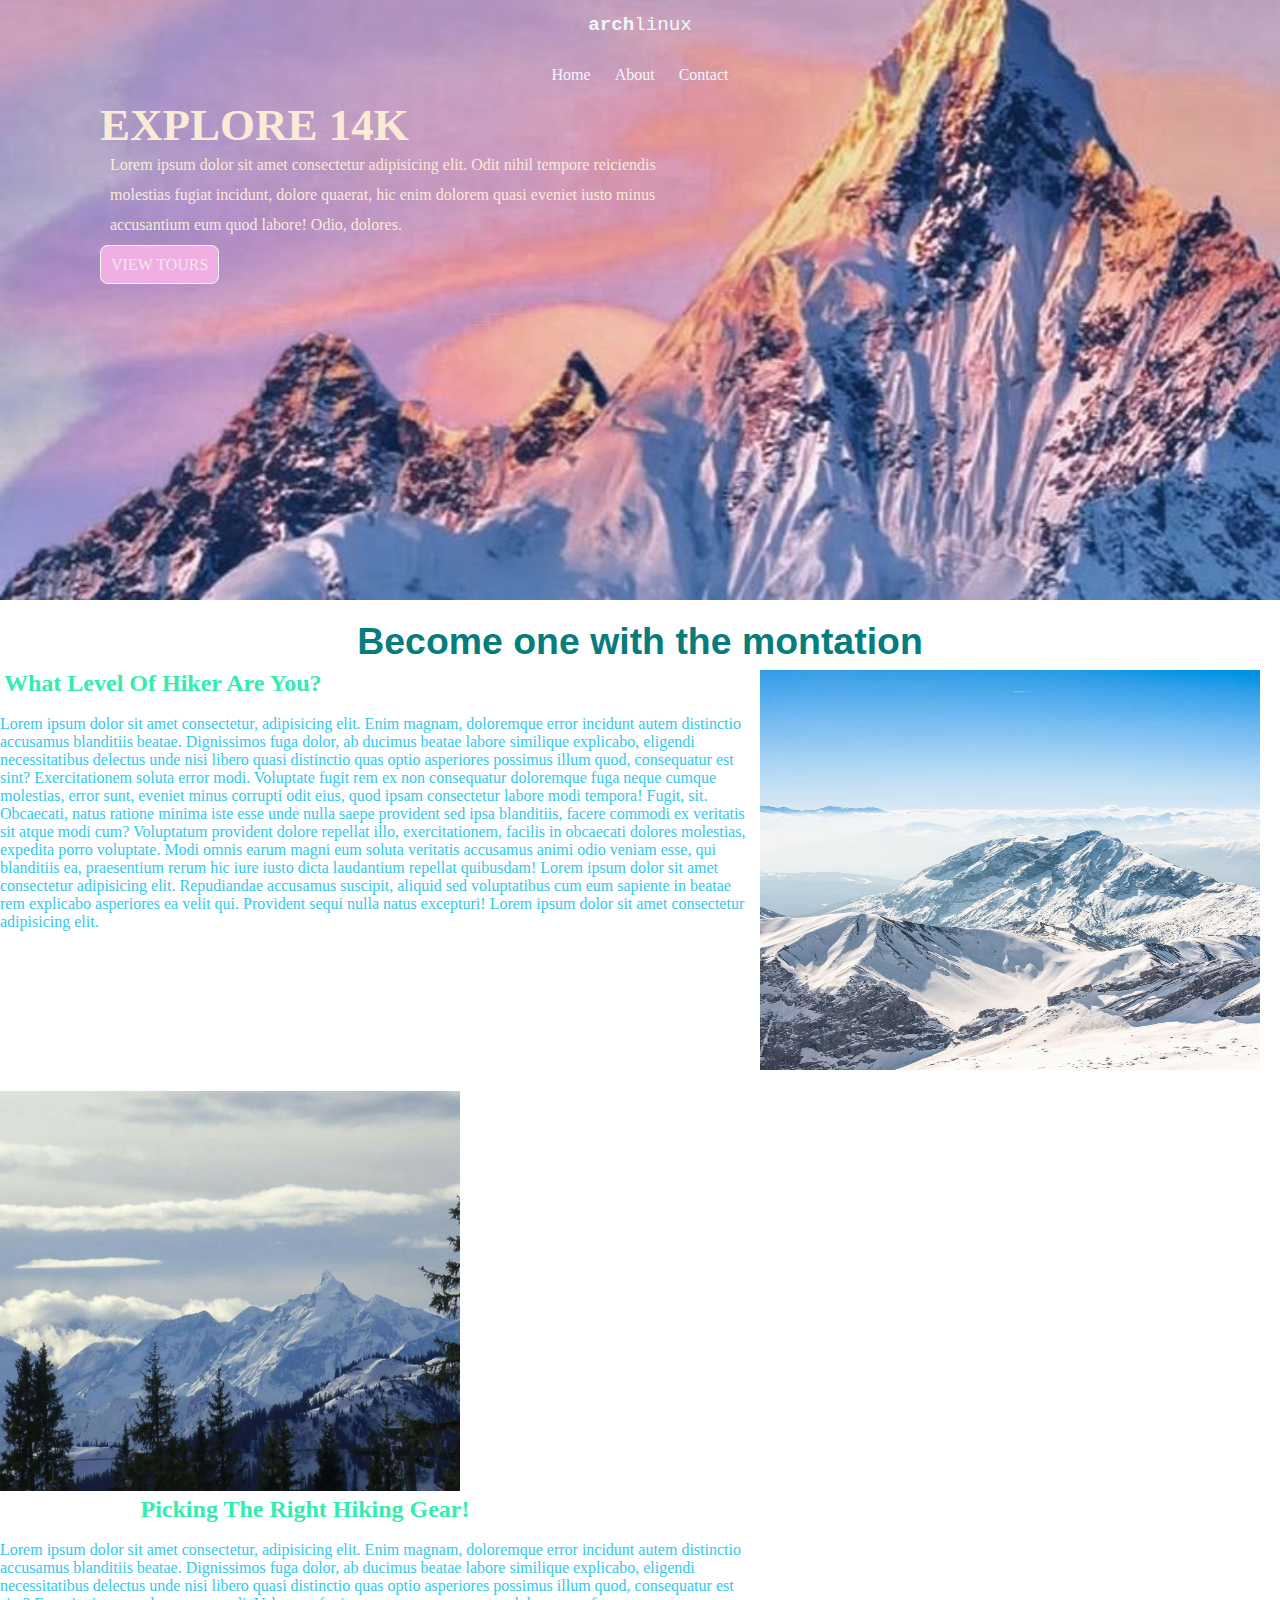
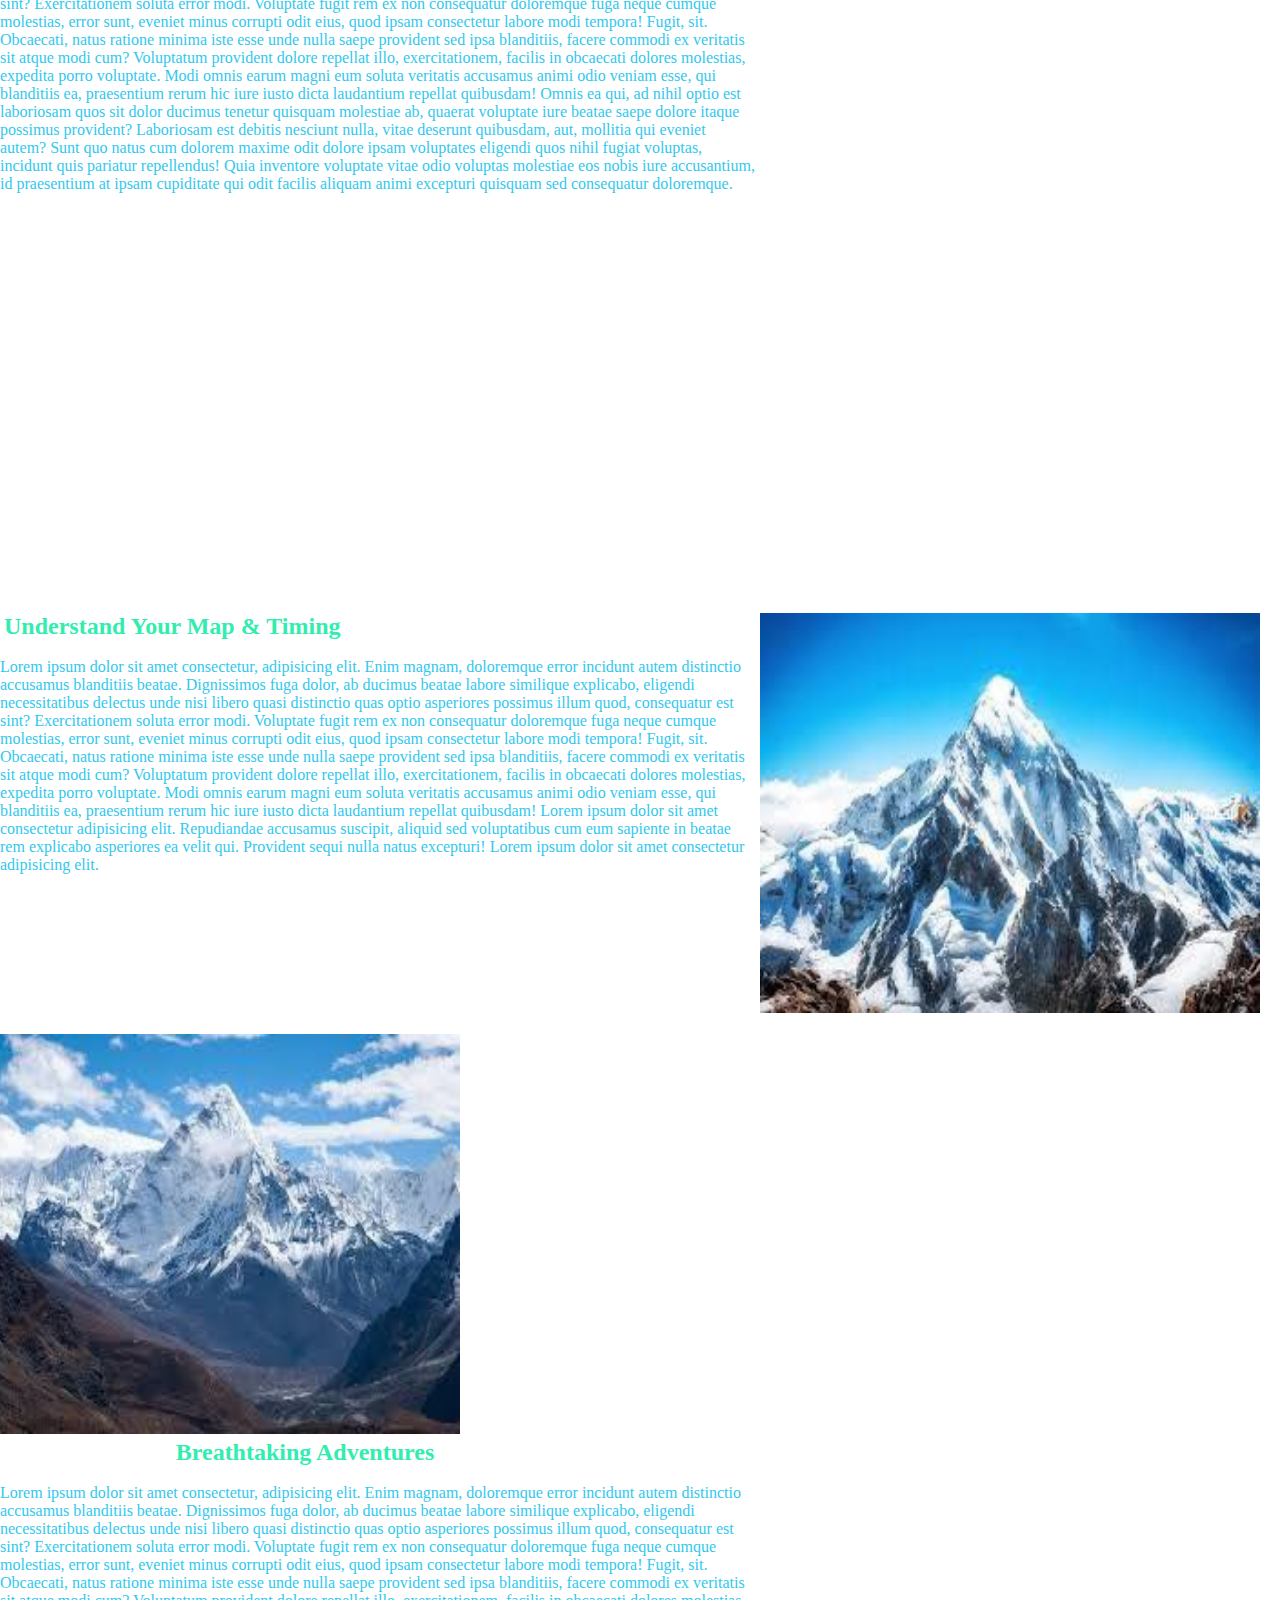
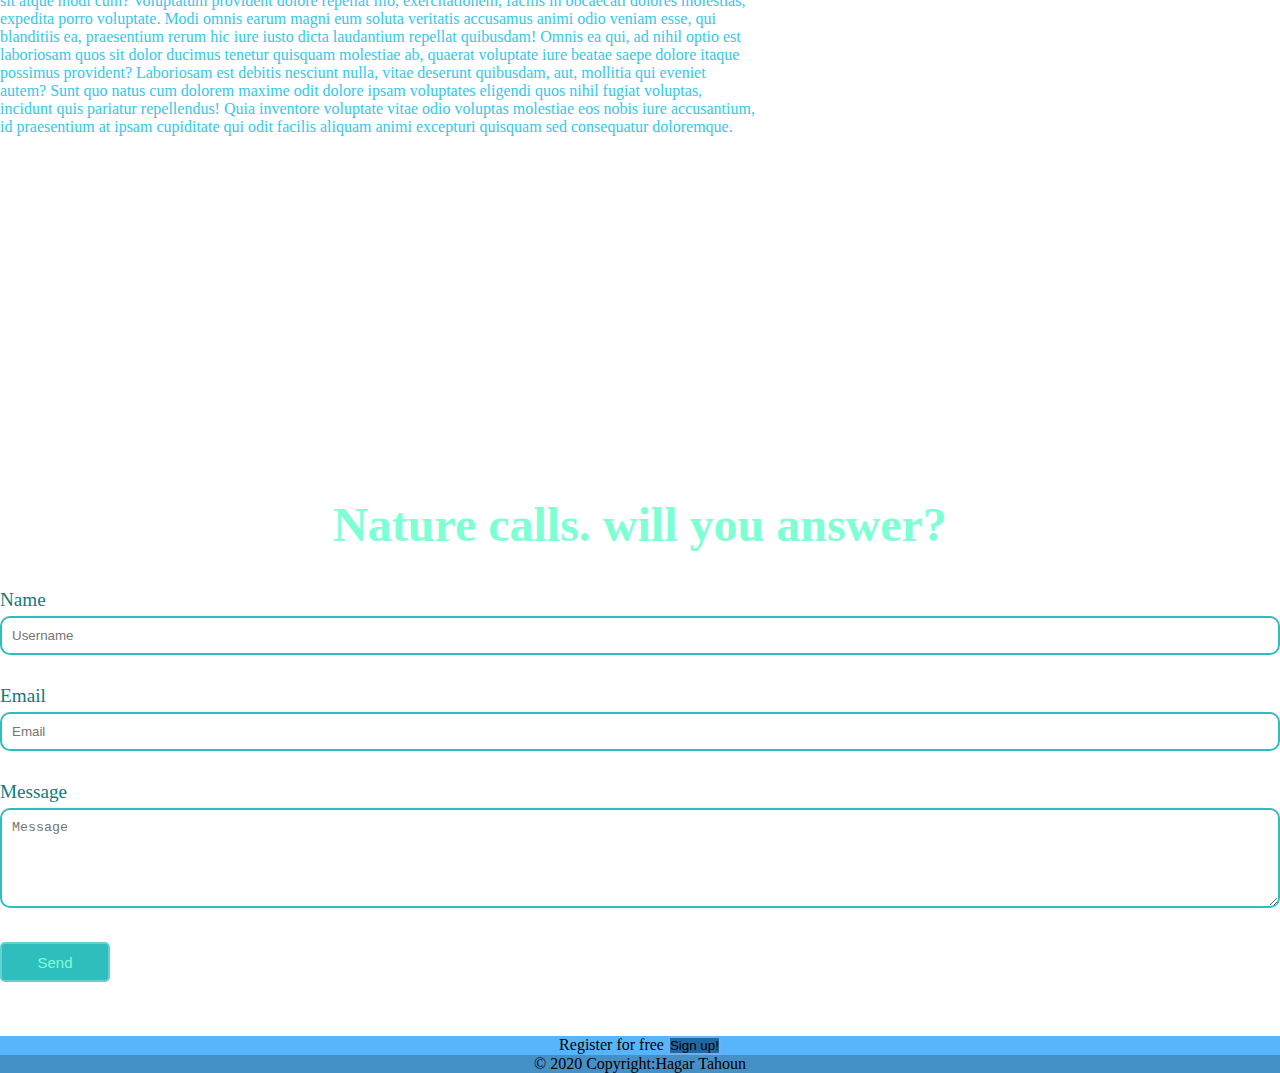
<file: index.html>
<!DOCTYPE html>
<html lang="en">
<head>
    <meta charset="UTF-8">
    <meta name="viewport" content="width=device-width, initial-scale=1.0">
    <title>travel</title>
    <link rel="stylesheet" href="css/style.css">
    <link rel="stylesheet" href="https://cdnjs.cloudflare.com/ajax/libs/font-awesome/6.4.2/css/all.min.css" integrity="sha512-z3gLpd7yknf1YoNbCzqRKc4qyor8gaKU1qmn+CShxbuBusANI9QpRohGBreCFkKxLhei6S9CQXFEbbKuqLg0DA==" crossorigin="anonymous" referrerpolicy="no-referrer">
</head>
<body>

    <!-- navbar -->
    <header>
     <nav class="nav">
        <h5>
            <a href="index.html">
                <i class="fa-solid fa-hat-cowboy"></i>
                arch<span>linux</span>
            </a>
        </h5>
    <ul>
        <li><a href="index.html">Home</a></li>
        <li><a href="#Become one with the montation">About</a></li>
        <li><a href="#Nature calls">Contact</a></li>
    </ul>
     </nav>

    <section class="home">
        <div class="title">
            <h1>EXPLORE 14K</h1>
            <p>Lorem ipsum dolor sit amet consectetur adipisicing elit. Odit nihil tempore reiciendis molestias fugiat incidunt, dolore quaerat, hic enim dolorem quasi eveniet iusto minus accusantium eum quod labore! Odio, dolores.</p>
            <a class="view" href="#Nature calls">VIEW TOURS</a>
        </div>
        <!-- <div class="icon">
           <a href="#"><i class="fa-brands fa-google"></i></a>
           <a href="#"><i class="fa-brands fa-facebook"></i></a>
            <a href="#"><i class="fa-brands fa-youtube"></i></a>
        </div> -->
    </section>
    </header>

            <!-- About -->

            <section id="Become one with the montation" class="mon">
                <a href="#Become one with the montation"><h3>Become one with the montation</h3></a>
                <br>
                <div class="image">
                    <div class="section">
                <img class="section1" src="images/67ccac91032827e4438ac391c892256f.jpg" alt="logo1">
                <h2>What Level of hiker are you?</h2>
                <br>
                <p>Lorem ipsum dolor sit amet consectetur, adipisicing elit. Enim magnam, doloremque error incidunt autem distinctio accusamus blanditiis beatae. Dignissimos fuga dolor, ab ducimus beatae labore similique explicabo, eligendi necessitatibus delectus unde nisi libero quasi distinctio quas optio asperiores possimus illum quod, consequatur est sint? Exercitationem soluta error modi. Voluptate fugit rem ex non consequatur doloremque fuga neque cumque molestias, error sunt, eveniet minus corrupti odit eius, quod ipsam consectetur labore modi tempora! Fugit, sit. Obcaecati, natus ratione minima iste esse unde nulla saepe provident sed ipsa blanditiis, facere commodi ex veritatis sit atque modi cum? Voluptatum provident dolore repellat illo, exercitationem, facilis in obcaecati dolores molestias, expedita porro voluptate. Modi omnis earum magni eum soluta veritatis accusamus animi odio veniam esse, qui blanditiis ea, praesentium rerum hic iure iusto dicta laudantium repellat quibusdam! Lorem ipsum dolor sit amet consectetur adipisicing elit. Repudiandae accusamus suscipit, aliquid sed voluptatibus cum eum sapiente in beatae rem explicabo asperiores ea velit qui. Provident sequi nulla natus excepturi! Lorem ipsum dolor sit amet consectetur adipisicing elit.
                </p>
            </div>
                <br><br><br><br><br>

                <div class="card">
                    <img class="section2" src="images/d559a2d10676e1bac322c00af773b29d.jpg" alt="">
                    <h2>Picking the right Hiking Gear!</h2>
                    <br>
                    <p>Lorem ipsum dolor sit amet consectetur, adipisicing elit. Enim magnam, doloremque error incidunt autem distinctio accusamus blanditiis beatae. Dignissimos fuga dolor, ab ducimus beatae labore similique explicabo, eligendi necessitatibus delectus unde nisi libero quasi distinctio quas optio asperiores possimus illum quod, consequatur est sint? Exercitationem soluta error modi. Voluptate fugit rem ex non consequatur doloremque fuga neque cumque molestias, error sunt, eveniet minus corrupti odit eius, quod ipsam consectetur labore modi tempora! Fugit, sit. Obcaecati, natus ratione minima iste esse unde nulla saepe provident sed ipsa blanditiis, facere commodi ex veritatis sit atque modi cum? Voluptatum provident dolore repellat illo, exercitationem, facilis in obcaecati dolores molestias, expedita porro voluptate. Modi omnis earum magni eum soluta veritatis accusamus animi odio veniam esse, qui blanditiis ea, praesentium rerum hic iure iusto dicta laudantium repellat quibusdam! Omnis ea qui, ad nihil optio est laboriosam quos sit dolor ducimus tenetur quisquam molestiae ab, quaerat voluptate iure beatae saepe dolore itaque possimus provident? Laboriosam est debitis nesciunt nulla, vitae deserunt quibusdam, aut, mollitia qui eveniet autem? Sunt quo natus cum dolorem maxime odit dolore ipsam voluptates eligendi quos nihil fugiat voluptas, incidunt quis pariatur repellendus! Quia inventore voluptate vitae odio voluptas molestiae eos nobis iure accusantium, id praesentium at ipsam cupiditate qui odit facilis aliquam animi excepturi quisquam sed consequatur doloremque.
                    </p>
                </div>
                <br><br><br><br><br>
                <br><br><br><br><br>
                <br><br><br><br><br>
                <br><br><br><br><br>
                <br><br><br><br><br>

                <div class="image">
                    <div class="section">
                <img class="section1" src="images/photo_2024-01-27_20-39-18 (2).jpg" alt="logo1">
                <h2>Understand Your Map & Timing</h2>
                <br>
                <p>Lorem ipsum dolor sit amet consectetur, adipisicing elit. Enim magnam, doloremque error incidunt autem distinctio accusamus blanditiis beatae. Dignissimos fuga dolor, ab ducimus beatae labore similique explicabo, eligendi necessitatibus delectus unde nisi libero quasi distinctio quas optio asperiores possimus illum quod, consequatur est sint? Exercitationem soluta error modi. Voluptate fugit rem ex non consequatur doloremque fuga neque cumque molestias, error sunt, eveniet minus corrupti odit eius, quod ipsam consectetur labore modi tempora! Fugit, sit. Obcaecati, natus ratione minima iste esse unde nulla saepe provident sed ipsa blanditiis, facere commodi ex veritatis sit atque modi cum? Voluptatum provident dolore repellat illo, exercitationem, facilis in obcaecati dolores molestias, expedita porro voluptate. Modi omnis earum magni eum soluta veritatis accusamus animi odio veniam esse, qui blanditiis ea, praesentium rerum hic iure iusto dicta laudantium repellat quibusdam! Lorem ipsum dolor sit amet consectetur adipisicing elit. Repudiandae accusamus suscipit, aliquid sed voluptatibus cum eum sapiente in beatae rem explicabo asperiores ea velit qui. Provident sequi nulla natus excepturi! Lorem ipsum dolor sit amet consectetur adipisicing elit.
                </p>
            </div>
                <br><br><br><br><br>
                
                <div class="card">
                    <img class="section2" src="images/photo_2024-01-27_20-38-12.jpg" alt="">
                    <h2>Breathtaking adventures</h2>
                    <br>
                    <p>Lorem ipsum dolor sit amet consectetur, adipisicing elit. Enim magnam, doloremque error incidunt autem distinctio accusamus blanditiis beatae. Dignissimos fuga dolor, ab ducimus beatae labore similique explicabo, eligendi necessitatibus delectus unde nisi libero quasi distinctio quas optio asperiores possimus illum quod, consequatur est sint? Exercitationem soluta error modi. Voluptate fugit rem ex non consequatur doloremque fuga neque cumque molestias, error sunt, eveniet minus corrupti odit eius, quod ipsam consectetur labore modi tempora! Fugit, sit. Obcaecati, natus ratione minima iste esse unde nulla saepe provident sed ipsa blanditiis, facere commodi ex veritatis sit atque modi cum? Voluptatum provident dolore repellat illo, exercitationem, facilis in obcaecati dolores molestias, expedita porro voluptate. Modi omnis earum magni eum soluta veritatis accusamus animi odio veniam esse, qui blanditiis ea, praesentium rerum hic iure iusto dicta laudantium repellat quibusdam! Omnis ea qui, ad nihil optio est laboriosam quos sit dolor ducimus tenetur quisquam molestiae ab, quaerat voluptate iure beatae saepe dolore itaque possimus provident? Laboriosam est debitis nesciunt nulla, vitae deserunt quibusdam, aut, mollitia qui eveniet autem? Sunt quo natus cum dolorem maxime odit dolore ipsam voluptates eligendi quos nihil fugiat voluptas, incidunt quis pariatur repellendus! Quia inventore voluptate vitae odio voluptas molestiae eos nobis iure accusantium, id praesentium at ipsam cupiditate qui odit facilis aliquam animi excepturi quisquam sed consequatur doloremque.
                    </p>
                </div>
            </div>
            </section>
            <br><br><br><br><br>
            <br><br><br><br><br>
            <br><br><br><br><br>
            <br><br><br>
            


            <!-- contact -->

            <section id="Nature calls" class="form">
                <a href="#Nature calls"><h2>Nature calls.
                    will you answer?
                </h2></a>

                <form action="" method="post">
                    <div class="input">
                        <label for="name">Name</label>
                        <input type="text" id="name" placeholder="Username">
                    </div>

                    <form action="" method="post">
                        <div class="input">
                            <label for="email">Email</label>
                            <input type="email" id="email" placeholder="Email">
                        </div>

                        <form action="" method="post">
                            <div class="input">
                                <label for="message">Message</label>
                                <textarea name="message" id="" cols="30" rows="10" placeholder="Message"></textarea>
                            </div>

                            <button class="send" type="button">Send</button>
                </form>
            </section>
            <br><br><br>

            <!-- footer -->

            <footer>
                      <span class="me-3">Register for free</span>
                      <button data-mdb-ripple-init="" type="button" class="btn btn-outline-light btn-rounded" style="background-color: rgb(33, 103, 164);; border: 2px solid rgb(108, 177, 237)">
                        Sign up!
                      </button>
                    </p>
                  </section>
                <div class="text-center p-3" style="background-color: rgba(0, 0, 0, 0.2);">
                  © 2020 Copyright:Hagar Tahoun
              </footer>

</body>
</html>
</file>
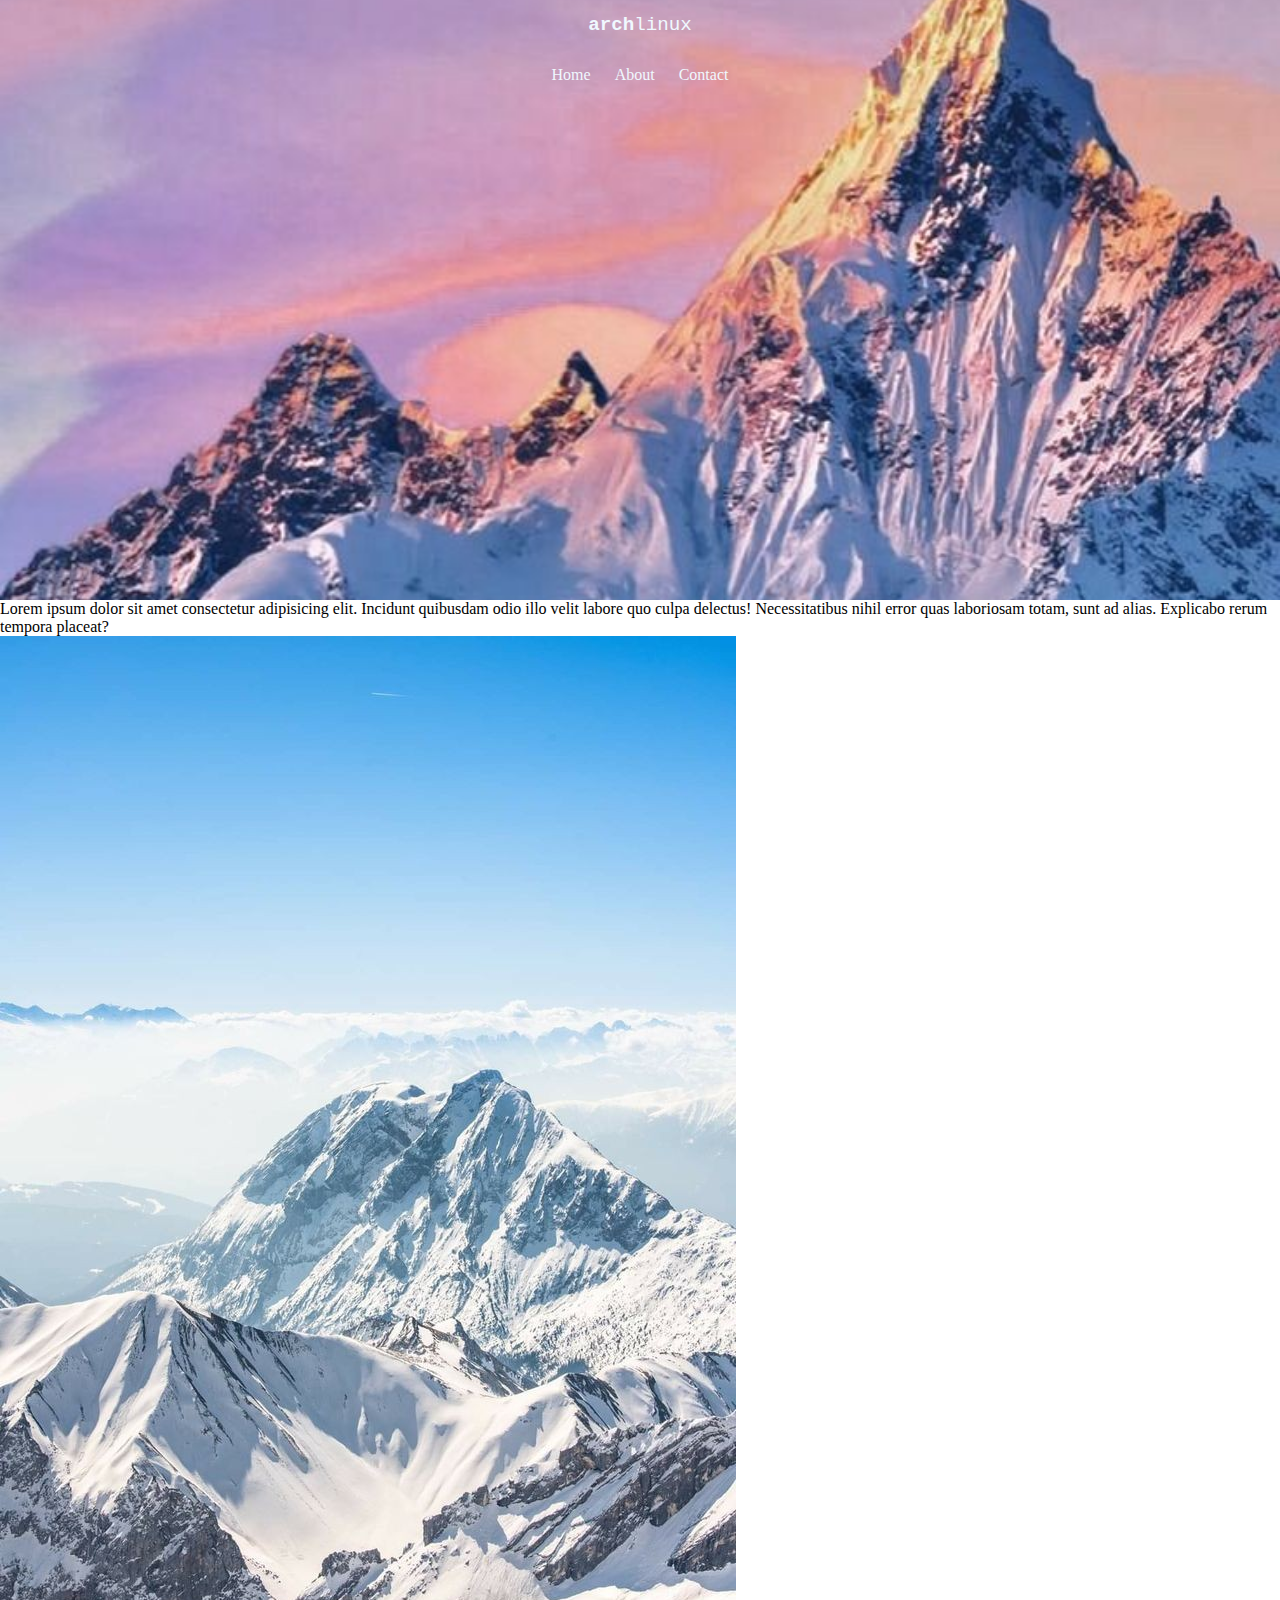
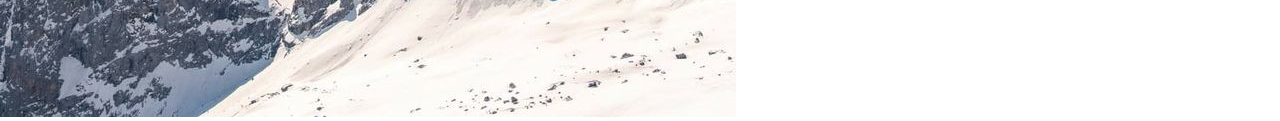
<file: calls.html>
<!DOCTYPE html>
<html lang="en">
<head>
    <meta charset="UTF-8">
    <meta name="viewport" content="width=device-width, initial-scale=1.0">
    <title>travel</title>
    <link rel="stylesheet" href="css/style.css">
</head>
<body>
    <header>
    <nav class="nav">
        <h5>
            <a href="index.html">
                <i class="fa-solid fa-hat-cowboy"></i>
                arch<span>linux</span>
            </a>
        </h5>
    <ul>
        <li><a href="index.html">Home</a></li>
        <li><a href="about.html">About</a></li>
        <li><a href="contact.html">Contact</a></li>
    </ul>
     </nav>
    </header>

    <!-- About -->
    <section class="about">
        <div class="page">
            <h2><span></span></h2>
            <p>Lorem ipsum dolor sit amet consectetur adipisicing elit. Incidunt quibusdam odio illo velit labore quo culpa delectus! Necessitatibus nihil error quas laboriosam totam, sunt ad alias. Explicabo rerum tempora placeat?</p>
        </div>

        <div class="images">
            <img src="images/67ccac91032827e4438ac391c892256f.jpg" alt="About image">
        </div>
    </section>
</body>
</html>
</file>
<file: css/style.css>
*{
    box-sizing: border-box;
    padding: 0;
    margin: 0;
}
header{
    background-image: url(../images/8e671c363a9b9e3fd943ee4546563b25.jpg);
    height: 600px;
    background-repeat: no-repeat;
    background-size: cover;
    background-position: center;
    background-attachment: fixed;
    line-height: 30px;
}

/* navbar */

.nav{
color: white;
overflow: auto;
/* position: fixed;
box-sizing: border-box; */
}
.nav h5{
    padding: 10px;
    float: left;
    font-size: larger;
    font-family: 'Courier New', Courier, monospace;
    font-weight: bolder;
}
.nav h5 a{
    color: aliceblue;
}
.nav span{
    font-weight: lighter;
    color: aliceblue;
}
.nav a{
    color: aliceblue;
    text-decoration: none;
}
.nav ul{
    padding-left: 0;
    float: right;
    list-style: none;
}
.nav ul li{
    display: inline-block;
}
.nav ul li a{
    padding: 10px;
    text-align: center;
    display: block;
    font-weight: 200;
    transition: 2s all;
}
.nav ul li a:hover{
    color: rgb(215, 86, 6);
    font-size: larger;
    font-weight: bold;
}

.home{
    text-align: left;
    padding: 100px;
}
.home .title{
    color: antiquewhite;
    text-align: left;
}
.home .title h1{
    font-size: 45px;
    font-weight: bold;
}
.home .title p{
    padding: 10px;
    height: fit-content;
    width: 50%;
}
.home .title .view{
    background-color: rgb(239, 175, 227);
    color: rgb(242, 232, 232);
    padding: 10px;
    border: 1px solid whitesmoke;
    border-radius: 8px;
    text-decoration: none;
    transition: 1s all;
}
.home .title .view:hover{
    background-color: rgb(242, 232, 232);
    color: rgb(239, 175, 227);
    border: 1px solid rgb(215, 121, 198);
}
/* .icon a{
    color: antiquewhite;
    font-size: 25px;
    margin: 0 auto;
} */

/* About */

.mon{
    display: block;
    padding-top: 20px;
}
.mon a{
    text-align: center;
    color: rgb(6, 124, 124);
    font-size: xx-large;
    font-family: 'Franklin Gothic Medium', 'Arial Narrow', Arial, sans-serif;
    font-weight: bold;
    text-decoration: none;
}
.image{
    background-color: white;
}
.image .section .section1{
    width: 500px;
    height: 400px;
     margin-right: 20px; 
     margin-left: 5px;
     float: right;
}
.image .section h2{
    color: rgb(50, 237, 175);
    padding: 0 80px;
    text-transform: capitalize;
}
.image .section p{
    padding: 0 80px;
    height: fit-content;
    width: 50%;   
    color: rgb(50, 200, 237);
    font-size: medium;
}
.image .card .section2{
    width: 500px;
    height: 400px;
     margin-bottom: 20px; 
     float: left;
    padding: 0 10px;
}
.image .card h2{
    color: rgb(50, 237, 175);
    text-align: center;
    text-transform: capitalize
}
.image .card p{
    /* padding: 80px; */
    height: fit-content;
    width: 50%;   
    color: rgb(50, 200, 237);
    font-size: medium;
    float: right;
}

/* contact */
.form{
    padding: 30px;
    height: 500px;
}
.form a{
    font-size: 32px;
    padding: 40px;
    text-align: center;
    color: aquamarine;
    text-decoration: none;
}
.form .input{
    margin-bottom: 30px;
    color: rgb(13, 124, 124);
}
.form .input label{
    display: block;
    margin-bottom: 5px;
    font-size: larger;
}
.form .input input , .form .input textarea{
    width: 100%;
    padding: 10px;
    border: 2px solid rgb(47, 190, 190);
    border-radius: 10px;
} 
.form .input input:focus , .form .input textarea:focus{
    border: 0;
    outline: 4px solid rgb(64, 227, 227);
}
.form .input textarea{
    height: 100px;
}
.send{

    width: 110px;
    height: 40px;
    font-size: 15px;
    background-color: rgb(47, 190, 190);
    color: aquamarine;
    border: 2px solid #63d0d4;
    border-radius: 5px;
    box-shadow: #63d0d4;
    transition: 1s all;
}
.send:hover{
    background-color: aquamarine;
    color: rgb(47, 190, 190);
    border: 2px solid #58cfe4;
}
/* footer */
footer{
    text-align: center;
background-color: rgb(88, 180, 251);
}
.btn{
    background-color: aliceblue;
}

@media (min-width: 900px){
    .section p{
        display: contents;
    }
    .section2{
        margin-left: -55px;
    }
    .card{
        padding-top: 70px;
    }
    .card p{
        display: contents;
    }
}

@media (min-width: 481px){
    .nav , .home{
        display: grid;
        text-align: center;
    }
    .title{
        margin-top: -90px;
        margin-right: -65px;
    }
    .section1{
        display: block;
    }
    .section h2{
        margin-top: -30px;
        margin-left: -76px;
    }
    .section p{
        margin-top: -10px;
    margin-left: -80px;
    display: inline;
    }
    .card{
        display: flex;
    flex-direction: column;
    }
    .section2{
        display: block;
        margin-left: -30px;
    }
    .card h2{
        margin-left: -145px;
        margin-top: -15px;
    }
    .card p{
        margin-top: -5px;
    display: contents;
    }
    .form{
        display: contents;
    }
}


@media (max-width: 800px){
    .nav , .home{
        display: grid;
        text-align: center;
    }
    .title{
        margin-top: -90px;
        margin-right: -65px;
    }
    .section1{
        display: block;
    }
    .section h2{
        margin-top: -30px;
        /* margin-left: -76px; */
    }
    .section p{
        margin-top: -10px;
    margin-left: -80px;
    display: inline;
    }
    .card{
        display: flex;
    flex-direction: column;
    }
    .section2{
        display: block;
        margin-left: -30px;
    }
    .card h2{
        margin-left: -145px;
        margin-top: -15px;
    }
    .card p{
        margin-top: -5px;
    display: contents;
    }
    .form{
        display: contents;
    }
}
</file>
